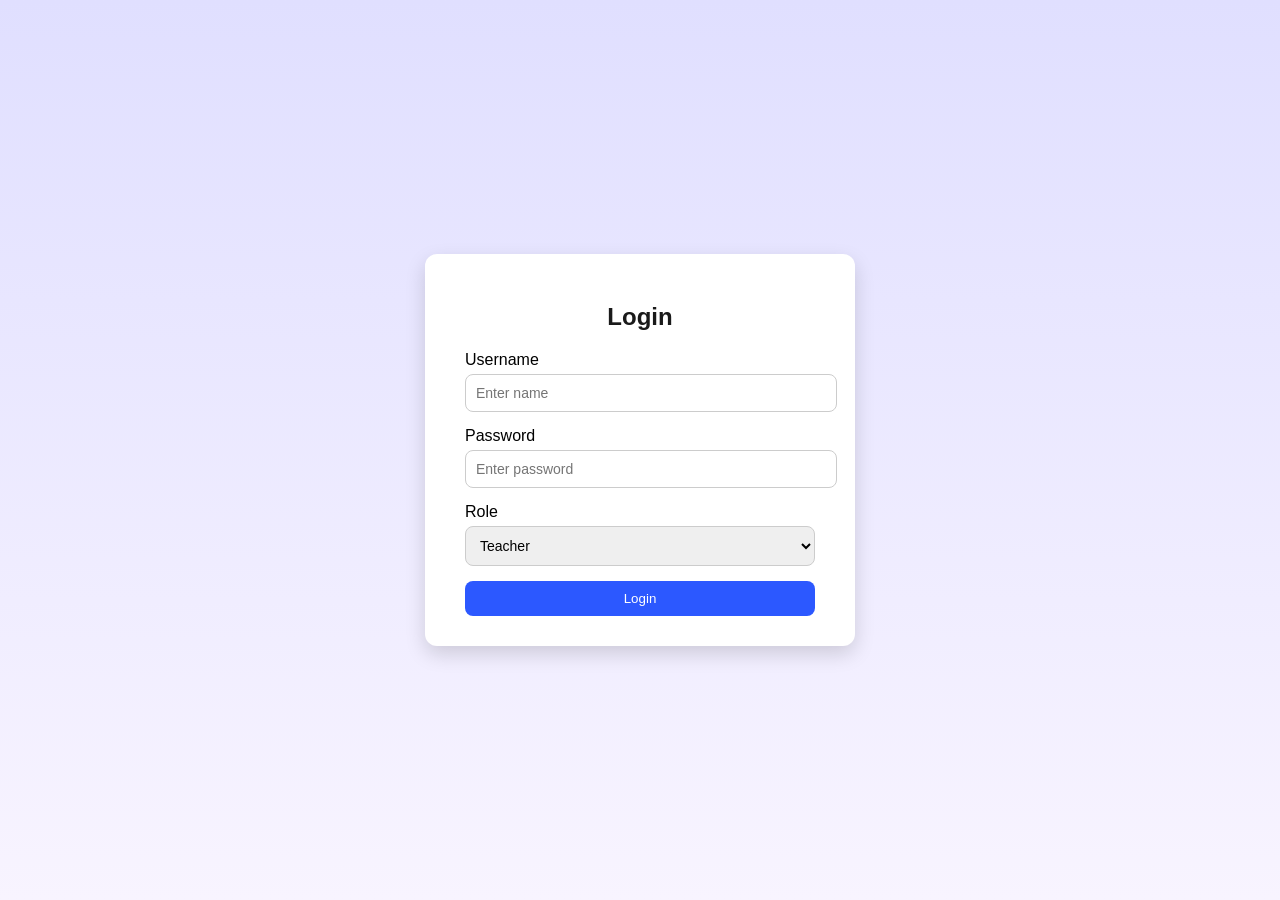
<file: index.html>
<!DOCTYPE html>
<html lang="en">
<head>
<meta charset="UTF-8">
<meta name="viewport" content="width=device-width, initial-scale=1.0">
<title>Attendance Management System - Login</title>
<style>
body { font-family: 'Roboto', sans-serif; background: linear-gradient(to bottom,#e0dfff,#f8f4ff); display:flex; justify-content:center; align-items:center; height:100vh; margin:0; }
.login-container { background:#fff; padding:30px 40px; border-radius:12px; box-shadow:0 8px 20px rgba(0,0,0,0.15); width:350px; text-align:center; }
h2 { margin-bottom:20px; color:#1a1a1a; }
.form-group { margin-bottom:15px; text-align:left; }
label { display:block; margin-bottom:5px; font-weight:500; }
input, select { width:100%; padding:10px; border:1px solid #ccc; border-radius:8px; font-size:14px; }
.btn-login { width:100%; padding:10px; background:#2c58ff; color:#fff; border:none; border-radius:8px; font-weight:500; cursor:pointer; }
.btn-login:hover { background:#1f40d2; }
</style>
</head>
<body>

<div class="login-container">
    <h2>Login</h2>
    <div class="form-group">
        <label>Username</label>
        <input type="text" id="username" placeholder="Enter name">
    </div>
    <div class="form-group">
        <label>Password</label>
        <input type="password" id="password" placeholder="Enter password">
    </div>
    <div class="form-group">
        <label>Role</label>
        <select id="role">
            <option value="Teacher">Teacher</option>
            <option value="Student">Student</option>
        </select>
    </div>
    <button class="btn-login" onclick="login()">Login</button>
</div>

<script>
function login(){
    const username = document.getElementById('username').value.trim();
    const password = document.getElementById('password').value.trim();
    const role = document.getElementById('role').value;

    if(!username || !password){
        alert("Enter username and password!");
        return;
    }

    if(role === "Student"){
        if(password === username + "@123"){
            window.location.href = "dashboard.html?role=Student&user=" + username.toUpperCase();
        } else {
            alert("Invalid Student Password! (Use name@123)");
        }
    } else if(role === "Teacher"){
        const teachers = {
            "Shailja Panhalkar": "9356621149",
            "Sneha Kadam": "9922245711",
            "Amruta Chitari": "9850006190",
            "Vanashri Jadhav": "8149287529",
            "Snehal Patil": "9158644383",
            "Rucha Gurav": "9423367021"
        };
        if(teachers[username] && teachers[username] === password){
            window.location.href = "dashboard.html?role=Teacher&user=" + username;
        } else {
            alert("Invalid Teacher Username or Phone Number!");
        }
    }
}
</script>

</body>
</html>
</file>
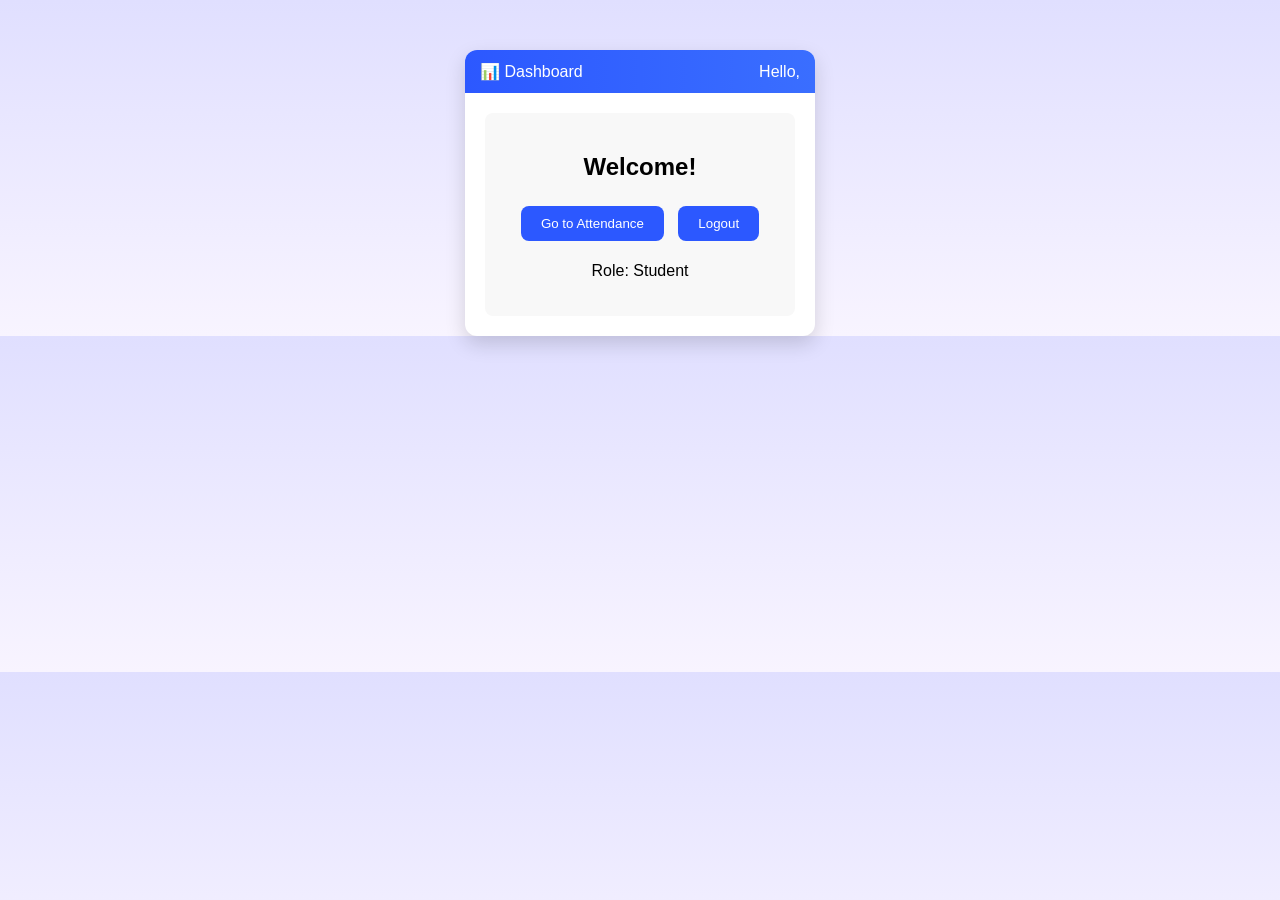
<file: dashboard.html>
<!DOCTYPE html>
<html lang="en">
<head>
<meta charset="UTF-8">
<meta name="viewport" content="width=device-width, initial-scale=1.0">
<title>Dashboard</title>
<style>
body { font-family:'Roboto',sans-serif; background: linear-gradient(to bottom,#e0dfff,#f8f4ff); display:flex; justify-content:center; padding-top:50px; margin:0; }
.dashboard-card { background:#fff; border-radius:12px; box-shadow:0 8px 20px rgba(0,0,0,0.15); width:350px; text-align:center; }
.header { background: linear-gradient(to right,#2c58ff,#3a6eff); color:#fff; padding:12px 15px; border-radius:12px 12px 0 0; font-weight:500; display:flex; justify-content:space-between; align-items:center; font-size:16px; }
.content { margin:20px; background:#f8f8f8; border-radius:8px; padding:20px; }
button { background:#2c58ff; color:#fff; border:none; border-radius:8px; padding:10px 20px; font-weight:500; cursor:pointer; margin:5px; transition:0.3s; }
button:hover { background:#1f40d2; }
</style>
</head>
<body>
<div class="dashboard-card">
    <div class="header">
        <span>📊 Dashboard</span>
        <span id="userGreeting"></span>
    </div>
    <div class="content">
        <h2>Welcome!</h2>
        <button onclick="goToAttendance()">Go to Attendance</button>
        <button onclick="logout()">Logout</button>
        <p id="roleText"></p>
    </div>
</div>

<script>
const urlParams = new URLSearchParams(window.location.search);
const role = urlParams.get('role') || 'Student';
const user = urlParams.get('user') || '';

document.getElementById('userGreeting').innerText = `Hello, ${user}`;
document.getElementById('roleText').innerText = `Role: ${role}`;

function goToAttendance(){
    window.location.href = `attendance.html?role=${role}&user=${user}`;
}
function logout(){
    window.location.href='login.html';
}
</script>
</body>
</html>
</file>
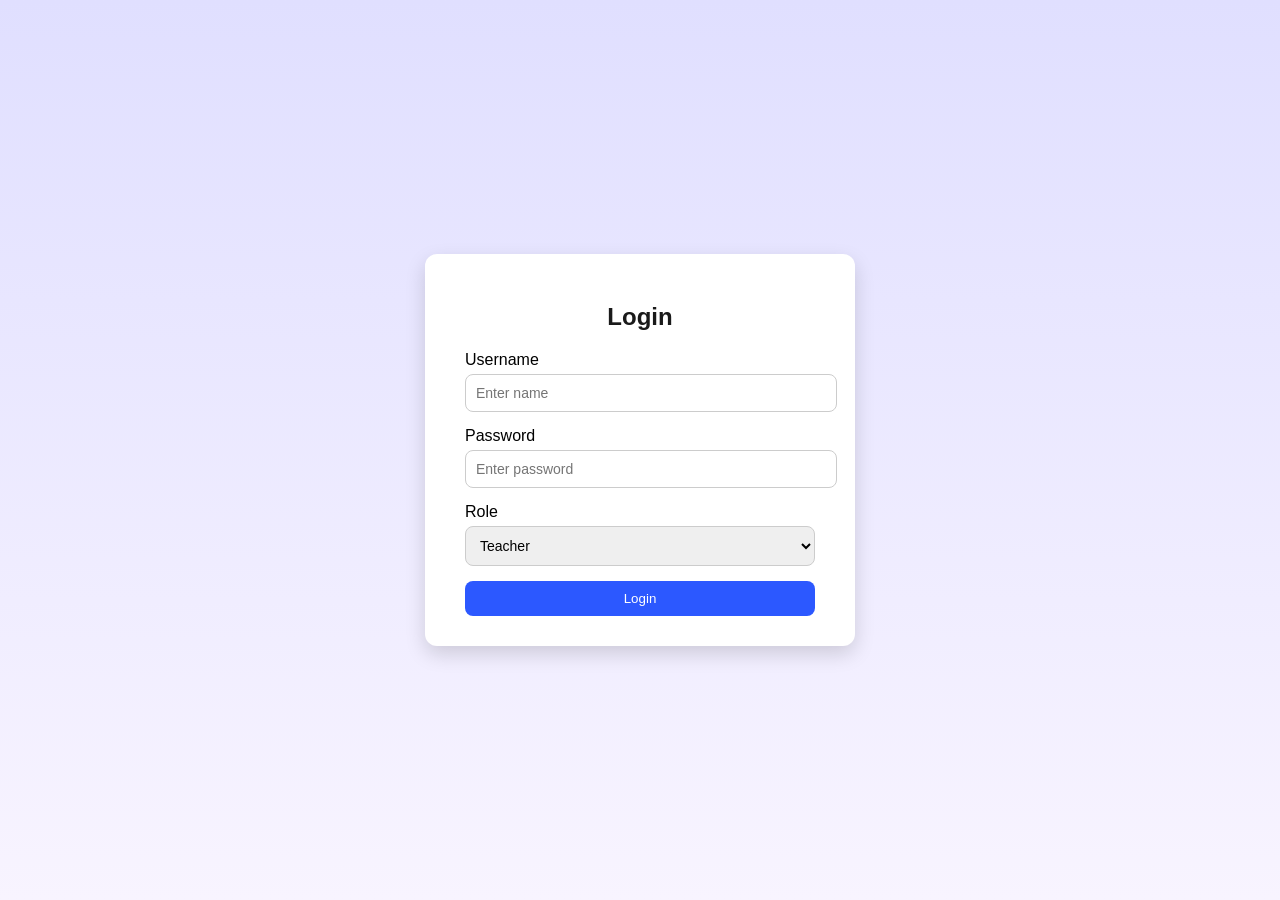
<file: login.html>
<!DOCTYPE html>
<html lang="en">
<head>
<meta charset="UTF-8">
<meta name="viewport" content="width=device-width, initial-scale=1.0">
<title>Attendance Management System - Login</title>
<style>
body { font-family: 'Roboto', sans-serif; background: linear-gradient(to bottom,#e0dfff,#f8f4ff); display:flex; justify-content:center; align-items:center; height:100vh; margin:0; }
.login-container { background:#fff; padding:30px 40px; border-radius:12px; box-shadow:0 8px 20px rgba(0,0,0,0.15); width:350px; text-align:center; }
h2 { margin-bottom:20px; color:#1a1a1a; }
.form-group { margin-bottom:15px; text-align:left; }
label { display:block; margin-bottom:5px; font-weight:500; }
input, select { width:100%; padding:10px; border:1px solid #ccc; border-radius:8px; font-size:14px; }
.btn-login { width:100%; padding:10px; background:#2c58ff; color:#fff; border:none; border-radius:8px; font-weight:500; cursor:pointer; }
.btn-login:hover { background:#1f40d2; }
</style>
</head>
<body>

<div class="login-container">
    <h2>Login</h2>
    <div class="form-group">
        <label>Username</label>
        <input type="text" id="username" placeholder="Enter name">
    </div>
    <div class="form-group">
        <label>Password</label>
        <input type="password" id="password" placeholder="Enter password">
    </div>
    <div class="form-group">
        <label>Role</label>
        <select id="role">
            <option value="Teacher">Teacher</option>
            <option value="Student">Student</option>
        </select>
    </div>
    <button class="btn-login" onclick="login()">Login</button>
</div>

<script>
function login(){
    const username = document.getElementById('username').value.trim();
    const password = document.getElementById('password').value.trim();
    const role = document.getElementById('role').value;

    if(!username || !password){
        alert("Enter username and password!");
        return;
    }

    if(role === "Student"){
        if(password === username + "@123"){
            window.location.href = "dashboard.html?role=Student&user=" + username.toUpperCase();
        } else {
            alert("Invalid Student Password! (Use name@123)");
        }
    } else if(role === "Teacher"){
        const teachers = {
            "Shailja Panhalkar": "9356621149",
            "Sneha Kadam": "9922245711",
            "Amruta Chitari": "9850006190",
            "Vanashri Jadhav": "8149287529",
            "Snehal Patil": "9158644383",
            "Rucha Gurav": "9423367021"
        };
        if(teachers[username] && teachers[username] === password){
            window.location.href = "dashboard.html?role=Teacher&user=" + username;
        } else {
            alert("Invalid Teacher Username or Phone Number!");
        }
    }
}
</script>

</body>
</html>
</file>
